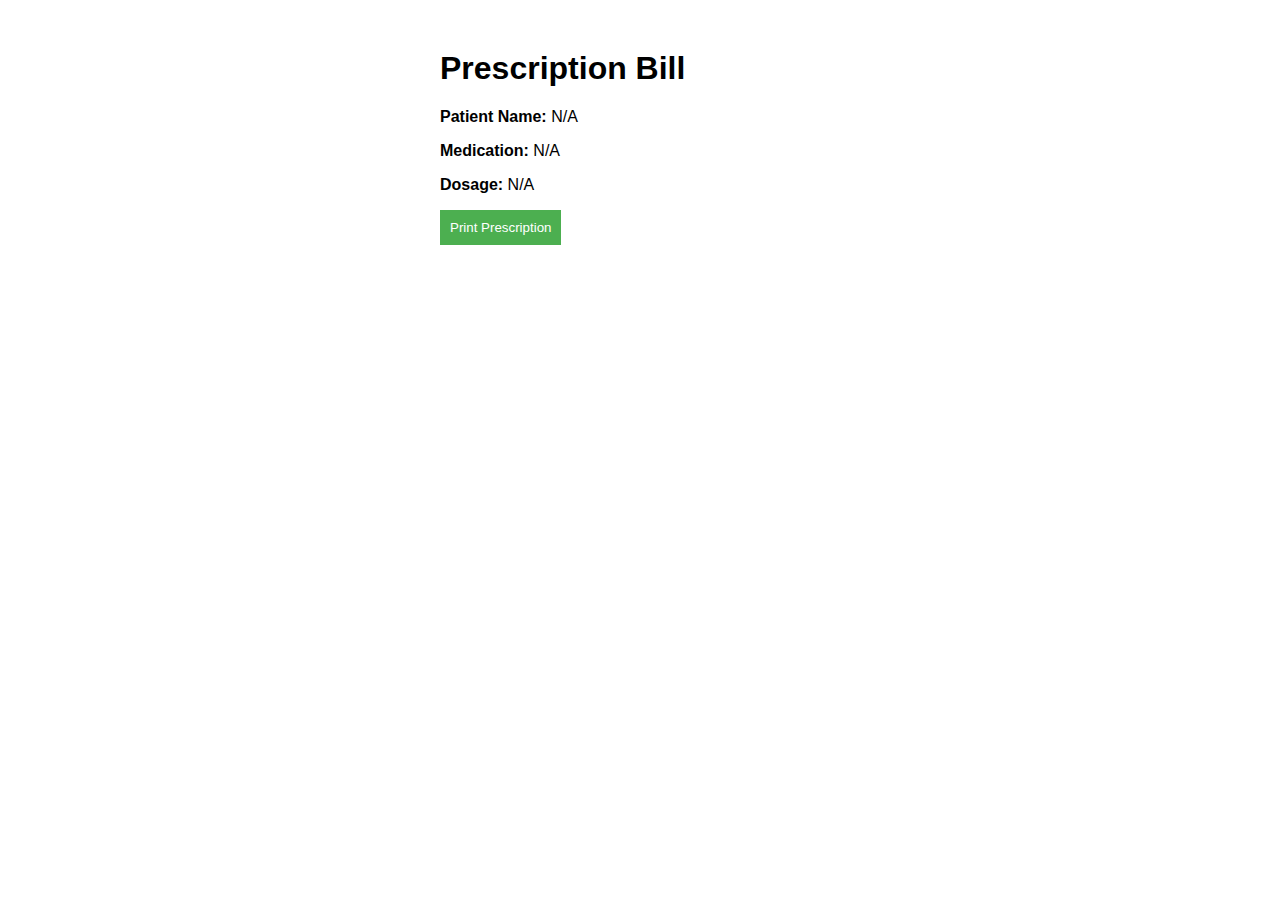
<file: bill.html>
<!DOCTYPE html>
<html lang="en">
<head>
    <meta charset="UTF-8">
    <meta name="viewport" content="width=device-width, initial-scale=1.0">
    <title>Prescription Bill</title>
    <style>
        body {
            font-family: Arial, sans-serif;
            margin: 20px;
        }
        .container {
            width: 400px;
            margin: 50px auto;
        }
        .print-btn {
            background-color: #4CAF50;
            color: white;
            padding: 10px;
            border: none;
            cursor: pointer;
        }
        .print-btn:hover {
            background-color: #45a049;
        }
    </style>
</head>
<body>
    <div class="container">
        <h1>Prescription Bill</h1>
        <p><strong>Patient Name:</strong> <span id="patient-name"></span></p>
        <p><strong>Medication:</strong> <span id="medication"></span></p>
        <p><strong>Dosage:</strong> <span id="dosage"></span></p>
        <button class="print-btn" onclick="window.print()">Print Prescription</button>
    </div>

    <script src="bill.js"></script> <!-- Link to your JavaScript file -->
</body>
</html>
</file>
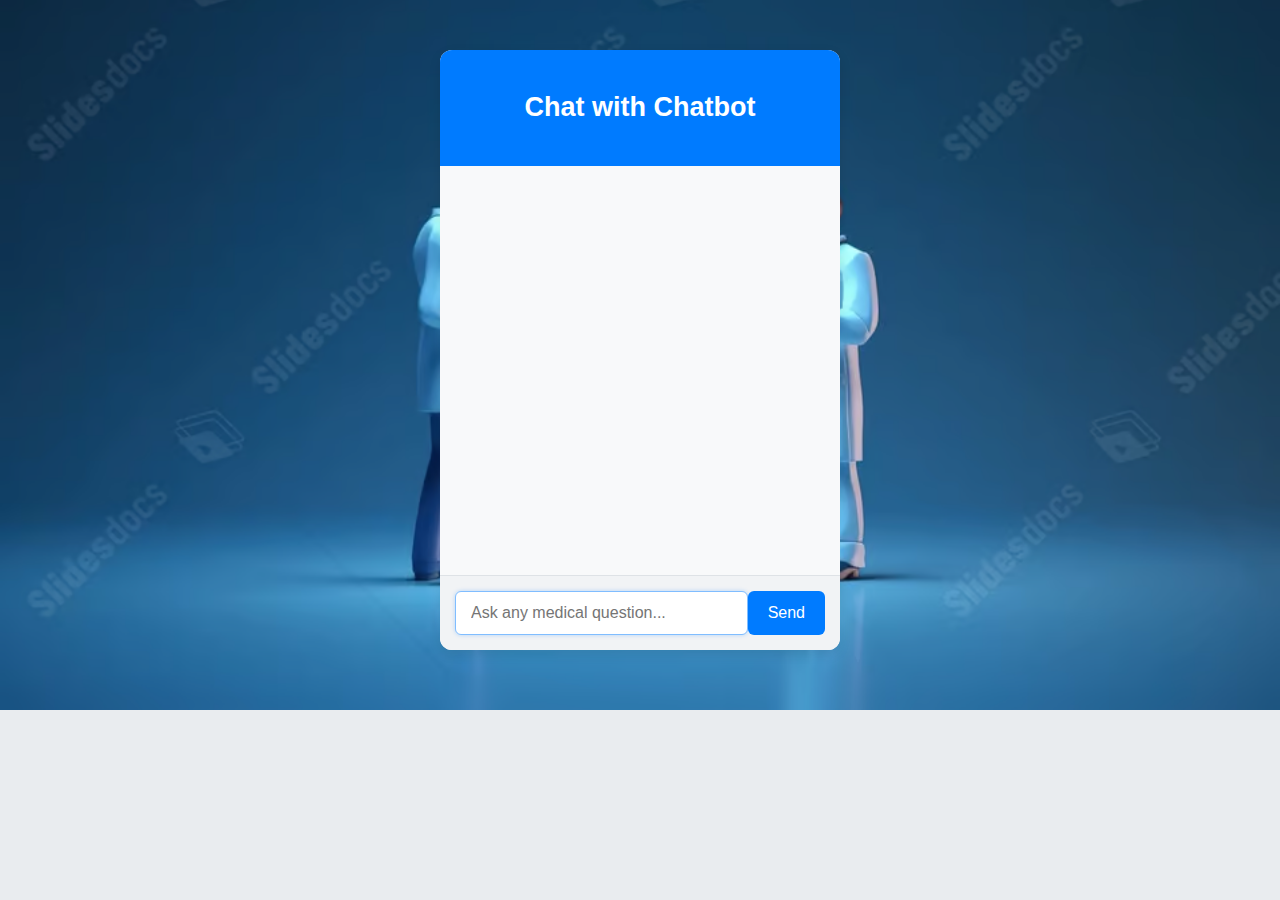
<file: chatbot.html>
<!DOCTYPE html>
<html lang="en">
<head>
    <meta charset="UTF-8">
    <meta name="viewport" content="width=device-width, initial-scale=1.0">
    <title>Medical Chatbot</title>
    <link rel="stylesheet" href="styles.css">
</head>
<body>
    <div class="chat-container">
        <div class="chat-header">
            <h2>Chat with Chatbot</h2>
        </div>
        <div class="chat-box" id="chat-box">
            <!-- Chat messages will appear here -->
        </div>
        <div class="input-box">
            <input type="text" id="user-input" placeholder="Ask any medical question..." autofocus>
            <button onclick="sendMessage()">Send</button>
        </div>
    </div>

    <script src="chatbot.js"></script>
</body>
</html>
</file>
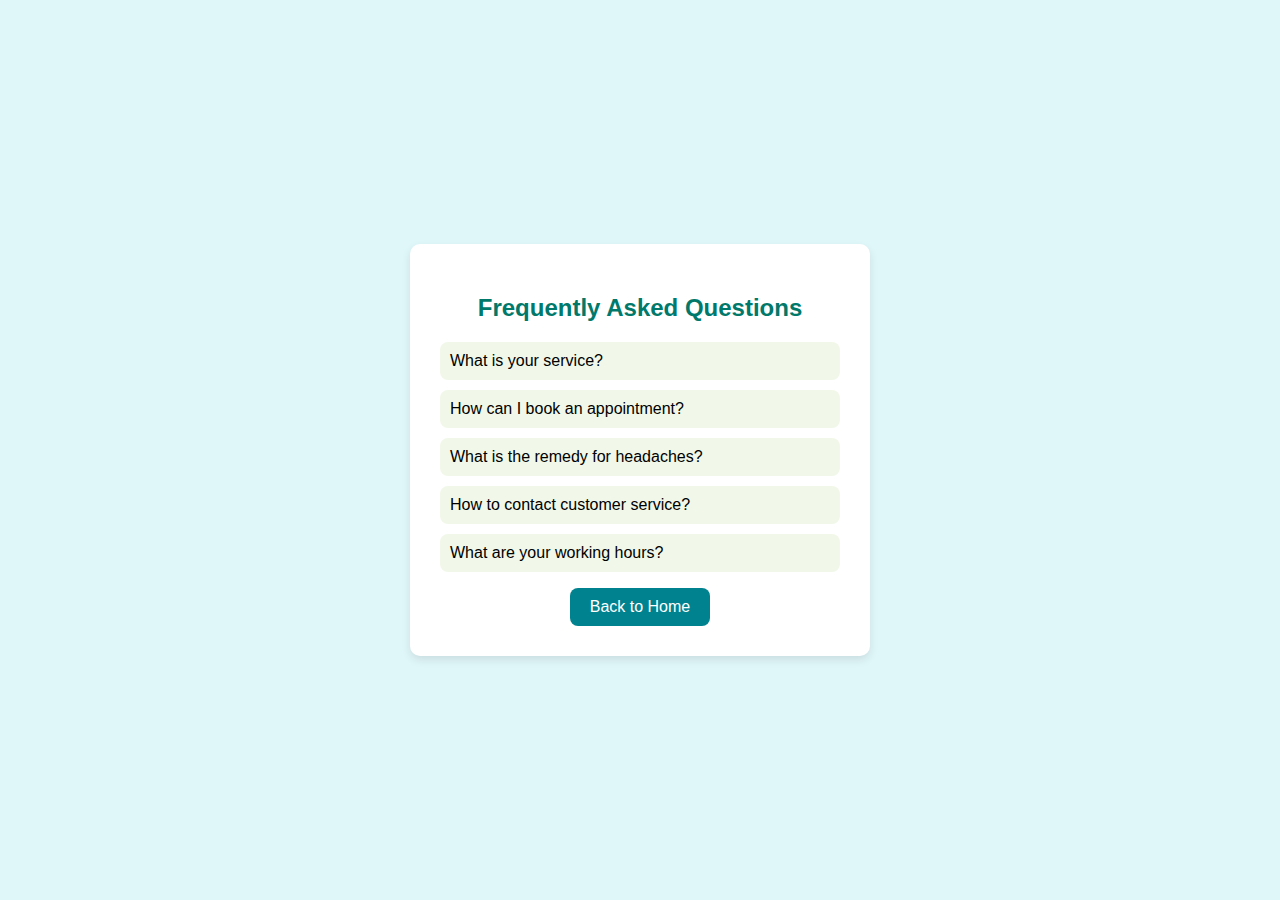
<file: faq.html>
<!DOCTYPE html>
<html lang="en">
<head>
    <meta charset="UTF-8">
    <meta name="viewport" content="width=device-width, initial-scale=1.0">
    <title>FAQ Page</title>
    <link rel="stylesheet" href="faq.css">
</head>
<body>
    <div class="faq-container">
        <h2>Frequently Asked Questions</h2>
        <ul>
            <li>What is your service?</li>
            <li>How can I book an appointment?</li>
            <li>What is the remedy for headaches?</li>
            <li>How to contact customer service?</li>
            <li>What are your working hours?</li>
            <!-- Add more questions here -->
        </ul>
        <button onclick="window.location.href='login.html'">Back to Home</button>
    </div>
</body>
</html>
</file>
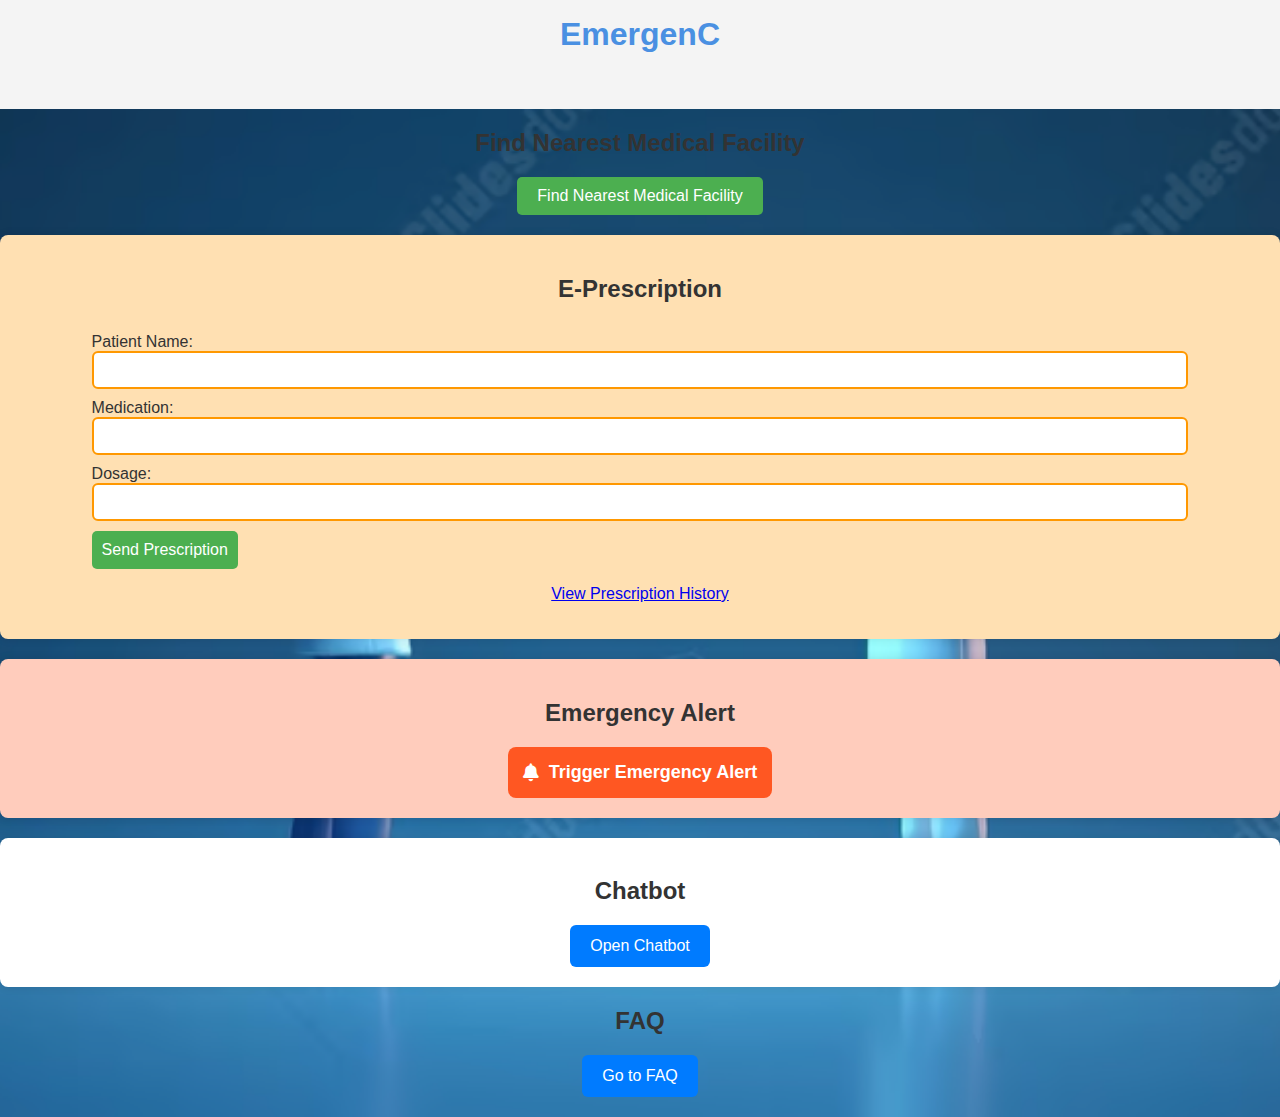
<file: login.html>
<!DOCTYPE html>
<html lang="en">
<head>
    <meta charset="UTF-8">
    <meta name="viewport" content="width=device-width, initial-scale=1.0">
    <title>EmergenC</title>
    <link rel="stylesheet" href="styles.css">
    <link rel="stylesheet" href="https://cdnjs.cloudflare.com/ajax/libs/font-awesome/6.0.0-beta3/css/all.min.css"> <!-- Font Awesome for icons -->
</head>
<body>
    <header>
        <h1>EmergenC</h1>
    </header>

     <!-- Move the Find Nearest Medical Facility section here, right below the header -->
     <section id="find-facility-section" style="text-align: center; margin: 20px;">
        <h2>Find Nearest Medical Facility</h2>
        <a href="https://www.google.com/maps/search/?api=1&query=best+hospital+near+me" target="_blank" id="find-facility-link">
            <button style="padding: 10px 20px; font-size: 16px; background-color: #4CAF50; color: white; border: none; border-radius: 5px; cursor: pointer;">
                Find Nearest Medical Facility
            </button>
        </a>
    </section>

    <!-- E-Prescription Section -->
    <section id="prescription-section">
        <h2>E-Prescription</h2>
        <form id="prescription-form">
            <label for="patient-name">Patient Name:</label>
            <input type="text" id="patient-name" name="patient-name" required>
            
            <label for="medication">Medication:</label>
            <input type="text" id="medication" name="medication" required>
    
            <label for="dosage">Dosage:</label>
            <input type="text" id="dosage" name="dosage" required>
    
            <button type="submit">Send Prescription</button>
        </form>
    
        <!-- Link to view saved prescriptions -->
        <p><a href="#" id="view-prescription-history">View Prescription History</a></p>
    
        <!-- Button to delete the prescription history -->
        <button id="delete-prescription-history" style="display:none;">Delete Prescription History</button>
    
        <!-- Section to display saved prescriptions -->
        <div id="prescription-history" style="display:none;">
            <h3>Prescription History</h3>
            <div id="history-content"></div>
        </div>
    </section>    
    

    <!-- Confirmation Popup for e-prescription submission -->
    <div id="confirmation-popup" class="hidden">
        <i class="fas fa-check-circle"></i> <!-- Tick icon -->
        <span id="confirmation-message"></span>
        <script src="prescription.js"></script> <!-- Include your JavaScript -->
    </div>

    <!-- Emergency Section -->
    <section id="emergency-section">
        <h2>Emergency Alert</h2>
        <button id="emergency-btn">
            <i class="fas fa-bell"></i> Trigger Emergency Alert <!-- Bell icon -->
        </button>
    </section>

    <!-- Popup for emergency alert -->
    <div id="emergency-popup" class="hidden">
        <i class="fas fa-exclamation-triangle"></i>
        Emergency Alert Triggered!
    </div>

    <section id="chatbot-section">
        <h2>Chatbot</h2>
        <button id="open-chatbot-btn" onclick="location.href='chatbot.html'">Open Chatbot</button> <!-- Redirect to chatbot.html -->
    </section>

    <!-- FAQ Section -->
    <section id="faq-section">
        <h2>FAQ</h2>
        <button id="open-faq-btn" onclick="location.href='faq.html'">Go to FAQ</button> <!-- Redirect to faq.html -->
    </section>
    </div>

    <script src="app.js"></script>
</body>
</html>
</file>
<file: styles.css>
/* General Page Styling */
body {
    font-family: Arial, sans-serif;
    background-image: url('background.jpeg'); /* Add your image here */
    background-size: cover; /* Make sure the image covers the entire background */
    background-position: center; /* Center the background image */
    background-repeat: no-repeat; /* Prevent the image from repeating */
    color: #333; /* Default text color */
    text-align: center;
    padding: 20px;
}

.hidden {
    display: none;
}

/* Header */
header h1 {
    color: #4a90e2; /* Soft blue */
    margin-bottom: 40px;
}

/* Google Maps Section */
#map-section {
    margin: 20px 0;
    background-color: #e3f2fd; /* Light blue background */
    padding: 20px;
    border-radius: 8px;
    box-shadow: 0 0 10px rgb(252, 247, 247); /* Light shadow */
}

#map {
    width: 100%;
    height: 300px;
    background-color: #eaeaea; /* Light gray */
}

/* E-Prescription Section */
#prescription-section {
    margin: 20px 0;
    background-color: #ffe0b2; /* Light orange background */
    padding: 20px;
    border-radius: 8px;
    box-shadow: 0 0 10px rgba(0, 0, 0, 0.1); /* Light shadow */
}

#prescription-form {
    display: inline-block;
    text-align: left;
    margin-top: 10px;
}

#prescription-form input {
    margin-bottom: 10px;
    padding: 8px;
    width: 100%;
    box-sizing: border-box;
    border: 2px solid #ff9800; /* Orange border */
    background-color: #ffffff; /* White background */
    color: #333; /* Dark text */
}

/* Change color on input */
#prescription-form input:focus {
    border-color: #4caf50; /* Green when typing */
}

/* Submit button */
#prescription-form button {
    background-color: #4caf50; /* Green */
    color: white;
    padding: 10px;
    border: none;
    cursor: pointer;
    border-radius: 5px;
    transition: background-color 0.3s ease;
}

#prescription-form button:hover {
    background-color: #388e3c; /* Darker green */
}

/* Confirmation Popup Styling */
#confirmation-popup {
    position: fixed;
    top: 50px;
    left: 50%;
    transform: translateX(-50%);
    background-color: #4caf50; /* Green */
    color: white;
    padding: 15px 30px;
    border-radius: 8px;
    font-size: 16px;
    font-weight: bold;
    box-shadow: 0 0 10px rgba(0, 0, 0, 0.1); /* Light shadow */
    opacity: 0;
    transition: opacity 0.5s ease;
    z-index: 1000;
    display: flex;
    align-items: center;
}

#confirmation-popup i {
    margin-right: 10px; /* Space between icon and text */
}

/* Popup Fade-In and Fade-Out Animations */
.show-popup {
    opacity: 1;
}

.hidden {
    opacity: 0;
}

/* Emergency Section */
#emergency-section {
    display: flex; /* Use flexbox for alignment */
    justify-content: center; /* Center the content horizontally */
    align-items: center; /* Center the content vertically */
    flex-direction: column; /* Stack the items vertically */
    margin: 20px 0;
    background-color: #ffccbc; /* Light red background */
    padding: 20px;
    border-radius: 8px;
    box-shadow: 0 0 10px rgba(0, 0, 0, 0.1); /* Light shadow */
}

#emergency-btn {
    display: flex; /* Use flex to align icon and text */
    align-items: center; /* Center align items */
    justify-content: center; /* Center the content */
    background-color: #ff5722; /* Orange */
    color: white;
    padding: 15px;
    font-size: 18px;
    border-radius: 8px;
    font-weight: bold;
    cursor: pointer;
    border: none;
    transition: background-color 0.3s ease;
}

#emergency-btn i {
    margin-right: 10px; /* Add space between the icon and text */
}

#emergency-btn:hover {
    background-color: #e64a19; /* Darker orange */
}

/* Emergency Popup Styling */
#emergency-popup {
    position: fixed;
    top: 50px;
    left: 50%;
    transform: translateX(-50%);
    background-color: #ff5722; /* Orange */
    color: white;
    padding: 15px 30px;
    border-radius: 8px;
    font-size: 16px;
    font-weight: bold;
    box-shadow: 0 0 10px rgb(206, 77, 77); /* Light shadow */
    opacity: 0;
    transition: opacity 0.5s ease;
    z-index: 1000;
}

/* Popup Fade-In and Fade-Out Animations */
.show-popup {
    opacity: 1;
}

.hidden {
    opacity: 0;
}

/* Chatbot Section */
#chatbot-section {
    margin: 20px 0;
    background-color: #ffffff; /* White background */
    padding: 20px;
    border-radius: 8px;
    box-shadow: 0 0 10px rgba(0, 0, 0, 0.1); /* Light shadow */
}

#chatbot-section input {
    margin-top: 10px;
    padding: 8px;
    width: 100%;
    box-sizing: border-box;
    border: 2px solid #2196F3; /* Blue border */
    background-color: #ffffff; /* White background */
    color: #333; /* Dark text */
}

/* Change color on input */
#chatbot-section input:focus {
    border-color: #4caf50; /* Green when typing */
}

/* Send button */
#chat-send-btn {
    background-color: #2196F3; /* Blue */
    color: white;
    padding: 10px;
    border: none;
    cursor: pointer;
    border-radius: 5px;
    transition: background-color 0.3s ease;
}

#chat-send-btn:hover {
    background-color: #1976D2; /* Darker blue */
}
#chat-response {
    margin-top: 10px;
    padding: 10px;
    background-color: #e3f2fd; /* Light blue for the response area */
    border: 1px solid #2196F3; /* Blue border */
    border-radius: 8px;
    display: none; /* Hide by default */
}
body {
    font-family: Arial, sans-serif;
    margin: 0;
    padding: 0;
}

header {
    background-color: #f4f4f4;
    padding: 10px 0;
    text-align: center;
}

h1 {
    margin: 0;
}

section {
    margin: 20px;
}

button {
    padding: 10px 20px;
    font-size: 16px;
    background-color: #4CAF50; /* Green background */
    color: white; /* White text */
    border: none; /* No border */
    border-radius: 5px; /* Rounded corners */
    cursor: pointer; /* Pointer cursor on hover */
}

button:hover {
    background-color: #45a049; /* Darker green on hover */
}
body {
    font-family: Arial, sans-serif;
    margin: 0;
    padding: 0;
}

header {
    background-color: #f4f4f4;
    padding: 10px 0;
    text-align: center;
}

h1 {
    margin: 0;
}

section {
    margin: 20px;
}

button {
    padding: 10px 20px;
    font-size: 16px;
    background-color: #4CAF50; /* Green background */
    color: white; /* White text */
    border: none; /* No border */
    border-radius: 5px; /* Rounded corners */
    cursor: pointer; /* Pointer cursor on hover */
}

button:hover {
    background-color: #45a049; /* Darker green on hover */
}

/* Style for navigation buttons */
.navigate-button {
    position: fixed;
    bottom: 20px;  /* Distance from the bottom of the page */
    right: 20px;   /* Distance from the right of the page */
    font-size: 24px;
    background-color: #4CAF50; /* Green background */
    color: white; /* White text */
    border: none;
    border-radius: 50%; /* Circle */
    width: 50px;  /* Width of the button */
    height: 50px; /* Height of the button */
    display: flex;
    align-items: center; /* Center text vertically */
    justify-content: center; /* Center text horizontally */
    text-decoration: none; /* Remove underline */
}

.navigate-button:hover {
    background-color: #45a049; /* Darker green on hover */
}
.navigate-button {
    display: inline-block;
    margin: 20px;
    padding: 10px 20px;
    font-size: 16px;
    background-color: #4CAF50; /* Green background */
    color: white; /* White text */
    text-decoration: none; /* No underline */
    border-radius: 5px; /* Rounded corners */
}

.navigate-button:hover {
    background-color: #45a049; /* Darker green on hover */
}
body {
    font-family: Arial, sans-serif;
    margin: 0;
    padding: 0;
    background-color: #f4f4f4;
}

header {
    background: #f4f4f4;
    color: white;
    text-align: center;
    padding: 1em 0;
}

#bill-section {
    max-width: 600px;
    margin: 20px auto;
    padding: 20px;
    background: white;
    border-radius: 8px;
    box-shadow: 0 0 10px rgba(0, 0, 0, 0.1);
}

#prescription-details {
    margin-bottom: 20px;
}

button {
    background: #4CAF50;
    color: white;
    border: none;
    padding: 10px 15px;
    border-radius: 5px;
    cursor: pointer;
}

button:hover {
    background: #45a049;
}
/* styles.css */
/* General body styling */
body {
    font-family: 'Segoe UI', Tahoma, Geneva, Verdana, sans-serif;
    background-color: #e9ecef; /* Soft background for app-like look */
    margin: 0;
    padding: 0;
}

/* Main chat container styling */
.chat-container {
    width: 400px;
    height: 600px;
    background-color: #ffffff; /* Pure white for modern look */
    margin: 50px auto;
    box-shadow: 0 4px 12px rgba(0, 0, 0, 0.1); /* Softer, more professional shadow */
    display: flex;
    flex-direction: column;
    border-radius: 12px; /* Slightly larger border-radius for smoother edges */
    overflow: hidden; /* Prevent overflow of content */
}

/* Chat header styling */
.chat-header {
    background-color: #007bff; /* More professional blue tone */
    color: #ffffff;
    padding: 20px; /* Increase padding for cleaner layout */
    text-align: center;
    font-weight: 600;
    font-size: 18px;
}

/* Chatbox where messages appear */
.chat-box {
    flex: 1;
    padding: 15px;
    overflow-y: auto;
    background-color: #f8f9fa; /* Subtle light background for readability */
    display: flex;
    flex-direction: column;
    gap: 12px; /* Adds space between each message */
    scroll-behavior: smooth;
}

/* Input box styling */
.input-box {
    display: flex;
    padding: 15px;
    border-top: 1px solid #dee2e6; /* Light border for separation */
    background-color: #f1f3f5; /* Slightly darker tone for input area */
}

/* Input field styling */
input[type="text"] {
    flex: 1;
    padding: 12px 15px; /* More spacious padding */
    border: 1px solid #ced4da; /* Softer border color */
    border-radius: 6px; /* Rounded input field for app feel */
    font-size: 16px;
    color: #495057;
    background-color: #ffffff;
    transition: border-color 0.3s;
}

/* Input hover focus effect */
input[type="text"]:focus {
    border-color: #80bdff;
    outline: none; /* Remove default outline */
    box-shadow: 0 0 4px rgba(0, 123, 255, 0.25); /* Subtle blue glow on focus */
}

/* Button styling */
button {
    padding: 12px 20px;
    background-color: #007bff; /* Primary app button color */
    color: white;
    border: none;
    border-radius: 6px; /* Rounded button for modern feel */
    font-size: 16px;
    font-weight: 500;
    cursor: pointer;
    transition: background-color 0.3s;
}

button:hover {
    background-color: #0056b3; /* Slightly darker on hover */
}

/* Message styling */
.message {
    margin: 10px 0;
    padding: 12px 15px;
    border-radius: 10px;
    width: fit-content;
    max-width: 80%;
    font-size: 15px;
    line-height: 1.5;
    display: inline-block;
    box-shadow: 0 2px 5px rgba(0, 0, 0, 0.1); /* Add a subtle shadow to messages */
}

/* User message styling */
.user-message {
    background-color: #007bff; /* Matches button color */
    color: white;
    align-self: flex-end;
}

/* Bot message styling */
.bot-message {
    background-color: #f1f3f5; /* Subtle grey background for bot messages */
    color: #333333;
    align-self: flex-start;
}

/* Scrollbar styling for chatbox */
.chat-box::-webkit-scrollbar {
    width: 6px;
}

.chat-box::-webkit-scrollbar-thumb {
    background-color: rgba(0, 123, 255, 0.3); /* Subtle blue scrollbar */
    border-radius: 4px;
}

.chat-box::-webkit-scrollbar-track {
    background-color: #f1f3f5; /* Match the background color of the chatbox */
}
</file>
<file: faq.css>
body {
    font-family: Arial, sans-serif;
    background-color: #e0f7fa;
    display: flex;
    justify-content: center;
    align-items: center;
    height: 100vh;
    margin: 0;
}

.container, .faq-container {
    background-color: white;
    padding: 30px;
    border-radius: 10px;
    box-shadow: 0 4px 8px rgba(0, 0, 0, 0.1);
    width: 400px;
    text-align: center;
}

h1, h2 {
    color: #00796b;
}

p {
    margin-bottom: 20px;
    font-size: 16px;
}

button {
    background-color: #00838f;
    color: white;
    padding: 10px 20px;
    border: none;
    border-radius: 8px;
    cursor: pointer;
    font-size: 16px;
}

button:hover {
    background-color: #005662;
}

ul {
    list-style-type: none;
    padding: 0;
    text-align: left;
}

li {
    background-color: #f1f8e9;
    margin: 10px 0;
    padding: 10px;
    border-radius: 8px;
}
</file>
